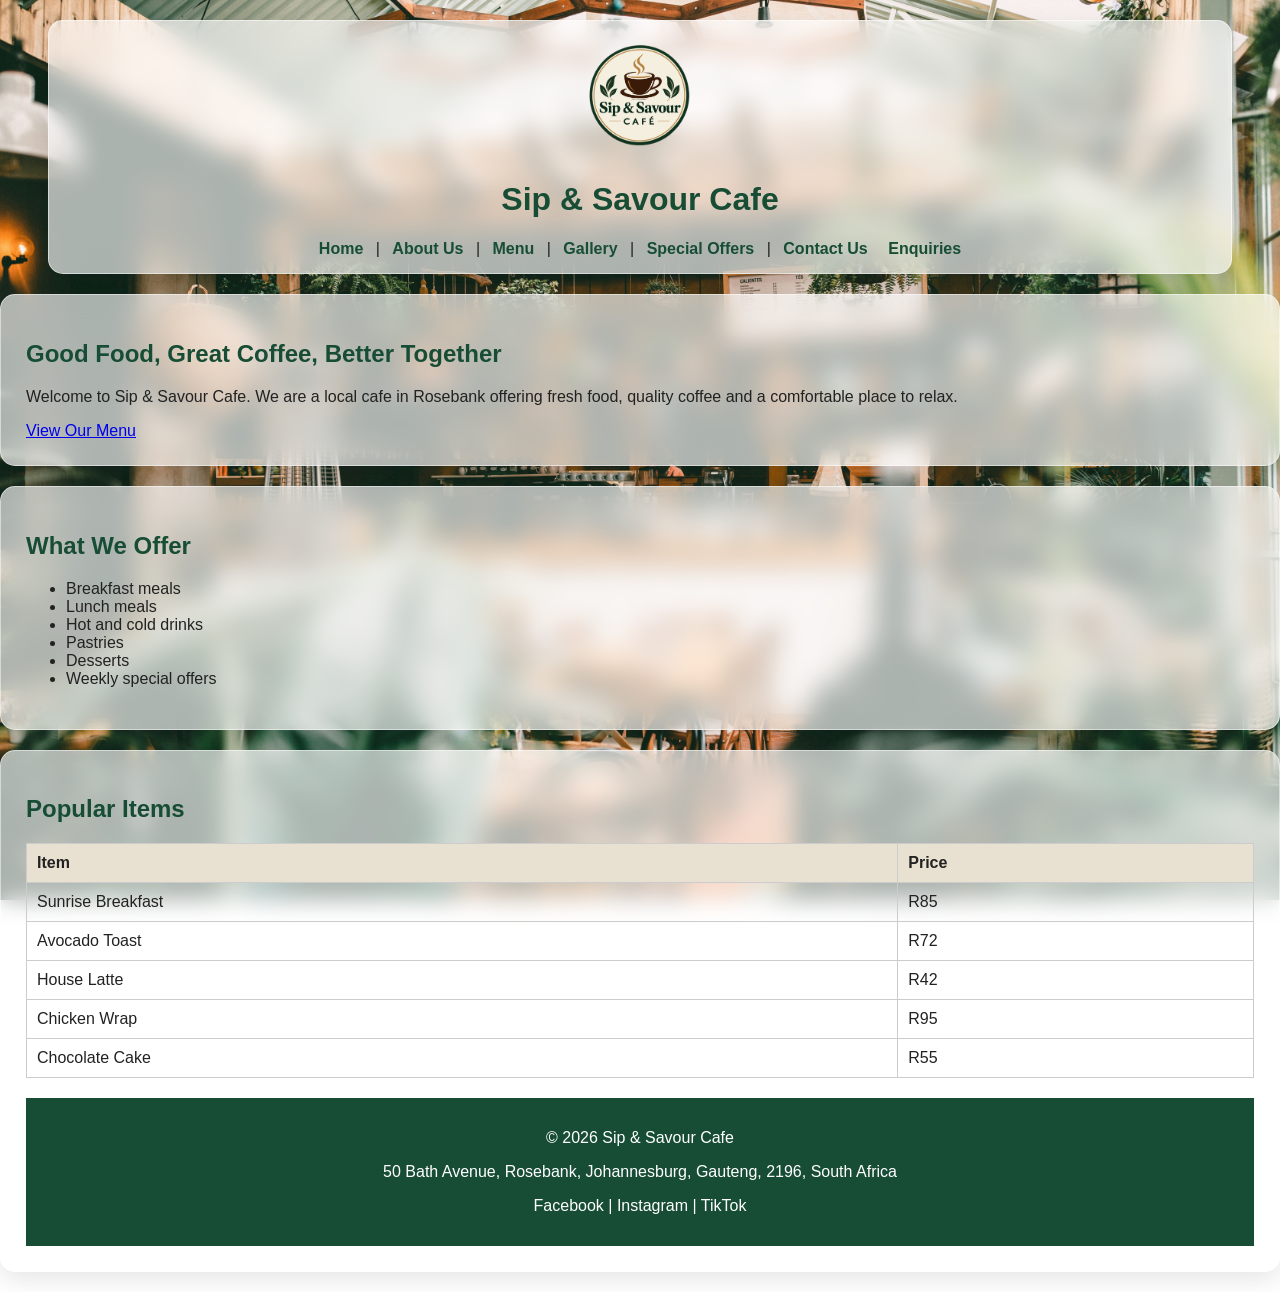
<file: Sip & Savour Cafe/index.html>
<!DOCTYPE html>
<html lang="en">
<head>
    <meta name="viewport" content="width=device-width, initial-scale=1.0">
    <meta name="description" content="Visit Sip & Savour Café in Rosebank, Johannesburg for coffee, breakfast, light lunches, pastries and desserts.">
    <meta name="keywords" content="Sip and Savour Cafe, Rosebank cafe, Johannesburg cafe, coffee, breakfast, desserts">
    <title>Sip & Savour Café | Coffee and Fresh Food in Rosebank</title>
    <meta name="viewport" content="width=device-width, initial-scale=1.0">
    <link rel="stylesheet" href="css/style.css">
</head>
<body>
    <header>
    <img src="images/logo.png" 
    alt="Sip & Savour Cafe Logo" 
    class="logo">

        <h1>Sip & Savour Cafe</h1>
        <nav>


            <a href="index.html">Home</a> |
            <a href="about.html">About Us</a> |
            <a href="menu.html">Menu</a> |
            <a href="gallery.html">Gallery</a> |
            <a href="offers.html">Special Offers</a> |
            <a href="contact.html">Contact Us</a>

            <a href="enquiry.html">Enquiries</a>
</nav>
    </header>


    <section class="section">
        <h2>Good Food, Great Coffee, Better Together</h2>
        <p>Welcome to Sip & Savour Cafe. We are a local cafe in Rosebank offering fresh food, quality coffee and a comfortable place to relax.</p>
        <a href="menu.html" class="button">View Our Menu</a>
    </section>

    <section class="section"> 
        <h2>What We Offer</h2>
        <ul>
            <li>Breakfast meals</li>
            <li>Lunch meals</li>
            <li>Hot and cold drinks</li>
            <li>Pastries</li>
            <li>Desserts</li>
            <li>Weekly special offers</li>
        </ul>
    </section>

    <section class="section">
        <h2>Popular Items</h2>
<table>
    <tr><th>Item</th><th>Price</th></tr>
    <tr><td>Sunrise Breakfast</td><td>R85</td></tr>
    <tr><td>Avocado Toast</td><td>R72</td></tr>
    <tr><td>House Latte</td><td>R42</td></tr>
    <tr><td>Chicken Wrap</td><td>R95</td></tr>
    <tr><td>Chocolate Cake</td><td>R55</td></tr>
</table>
   <body>
        <footer>
            <p>© 2026 Sip & Savour Cafe</p>
            <p>50 Bath Avenue, Rosebank, Johannesburg, Gauteng, 2196, South Africa</p>
            <p>Facebook | Instagram | TikTok</p>
        </footer>
       
        <script src="js/script.js"></script>
</body>
</html>
</file>
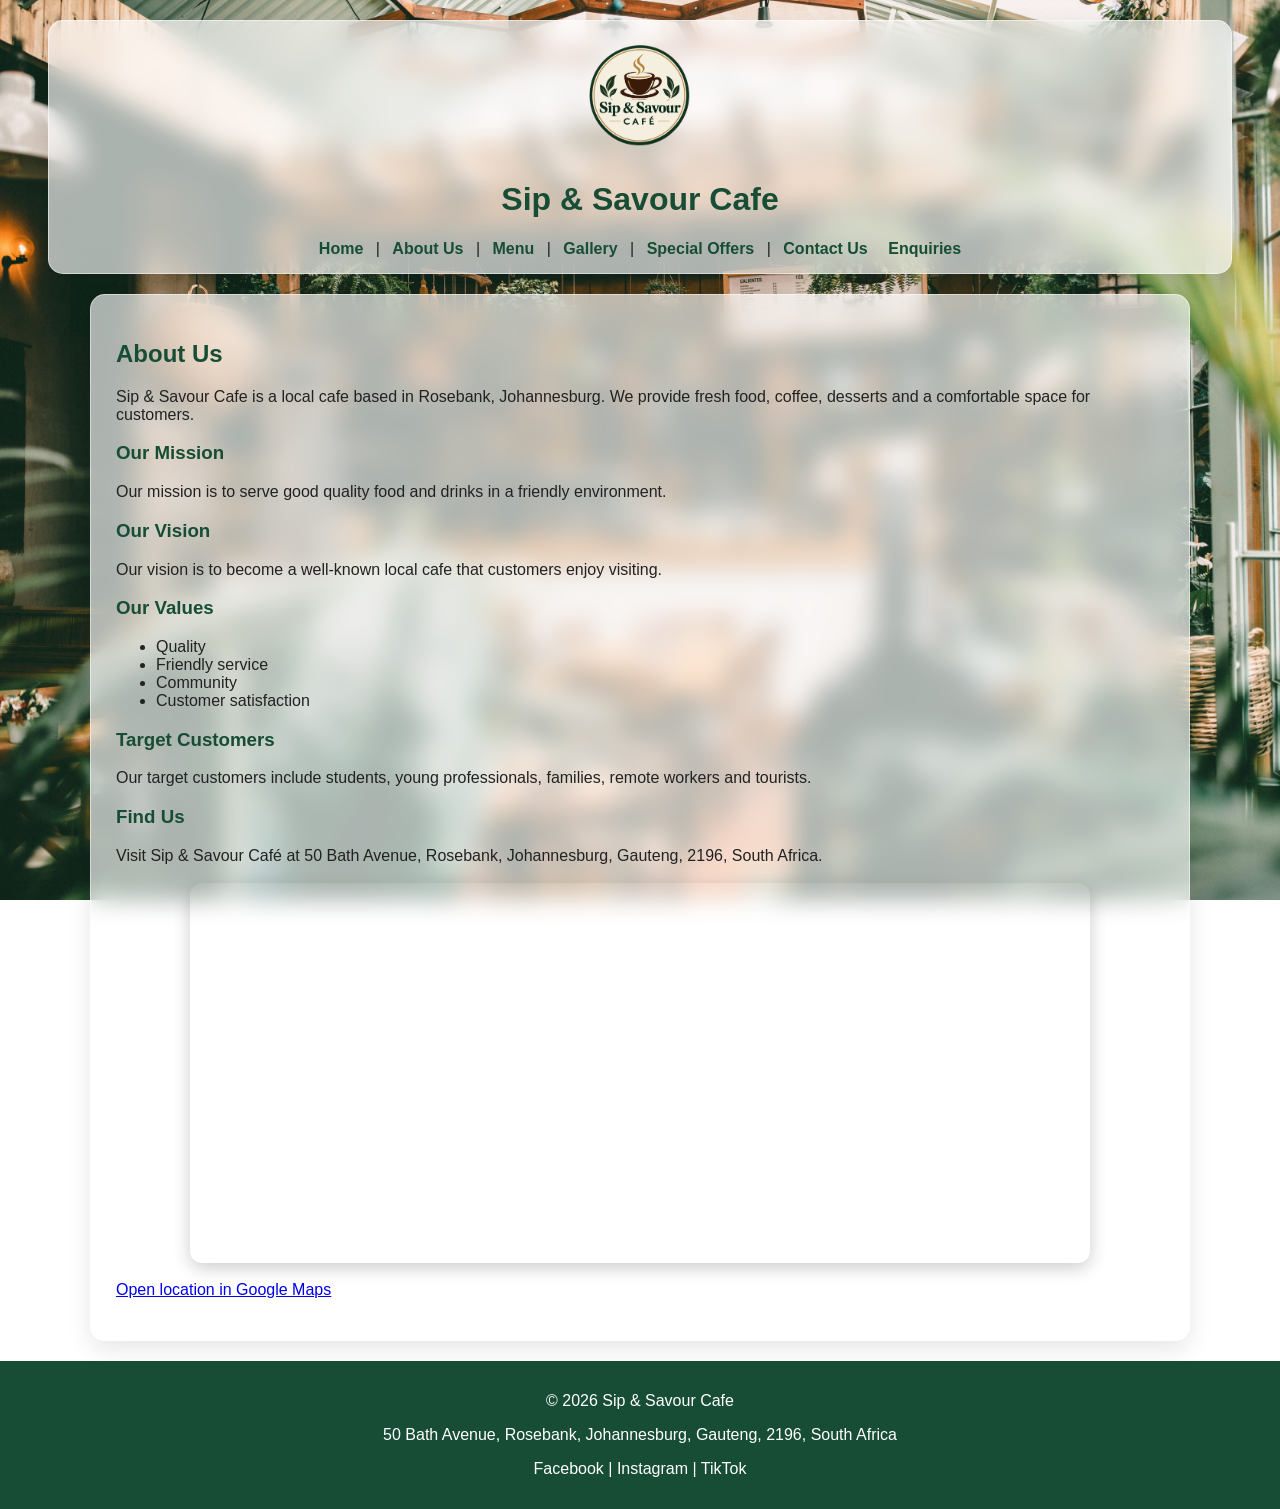
<file: Sip & Savour Cafe/about.html>
<!DOCTYPE html>
<html lang="en">
    <head>
    <meta name="viewport" content="width=device-width, initial-scale=1.0">
    <meta name="description" content="Learn about Sip & Savour Café, our mission, values and welcoming café in Rosebank, Johannesburg.">
    <meta name="keywords" content="Sip and Savour Cafe, Rosebank cafe, Johannesburg cafe, coffee, breakfast, desserts">
        <title>About Us | Sip & Savour Café Rosebank</title>
        <link rel="stylesheet" href="css/style.css">
    </head>
    <body>
        <header>
            
            <img src="images/logo.png" 
            alt="Sip & Savour Cafe Logo" 
            class="logo">
            <h1>Sip & Savour Cafe</h1>
            <nav>
                <a href="index.html">Home</a> |
                <a href="about.html">About Us</a> |
                <a href="menu.html">Menu</a> |
                <a href="gallery.html">Gallery</a> |
                <a href="offers.html">Special Offers</a> |
                <a href="contact.html">Contact Us</a>
                <a href="enquiry.html">Enquiries</a>
</nav>
        </header>
    <main>

        <section class="section"> 
            <h2>About Us</h2>
            <p>Sip & Savour Cafe is a local cafe based in Rosebank, Johannesburg. We provide fresh food, coffee, desserts and a comfortable space for customers.</p>
            
            <h3>Our Mission</h3>
            <p>Our mission is to serve good quality food and drinks in a friendly environment.</p>

            <h3>Our Vision</h3>
            <p>Our vision is to become a well-known local cafe that customers enjoy visiting.</p>

            <h3>Our Values</h3>
            <ul>
                <li>Quality</li>
                <li>Friendly service</li>
                <li>Community</li>
                <li>Customer satisfaction</li>
            </ul>

            <h3>Target Customers</h3>
<p>Our target customers include students, young professionals, families, remote workers and tourists.</p>

            <h3>Find Us</h3>
            <p>Visit Sip &amp; Savour Café at 50 Bath Avenue, Rosebank, Johannesburg, Gauteng, 2196, South Africa.</p>
            <div class="map-container">
                <iframe
                    title="Google Maps location for Sip & Savour Café, 50 Bath Avenue, Rosebank, Johannesburg"
                    src="https://maps.google.com/maps?q=50%20Bath%20Avenue%2C%20Rosebank%2C%20Johannesburg%2C%20Gauteng%2C%202196%2C%20South%20Africa&amp;output=embed"
                    loading="lazy"
                    referrerpolicy="no-referrer-when-downgrade"
                    allowfullscreen>
                </iframe>
            </div>
            <p><a href="https://www.google.com/maps/search/?api=1&amp;query=50%20Bath%20Avenue%2C%20Rosebank%2C%20Johannesburg%2C%20Gauteng%2C%202196%2C%20South%20Africa" target="_blank" rel="noopener noreferrer">Open location in Google Maps</a></p>
        </section>
    </main>
    <footer>

        <p>© 2026 Sip & Savour Cafe</p>
       <p>50 Bath Avenue, Rosebank, Johannesburg, Gauteng, 2196, South Africa</p>
        <p>Facebook | Instagram | TikTok</p>
    </footer>
    <script src="js/script.js"></script>
</body>
</html>
</file>
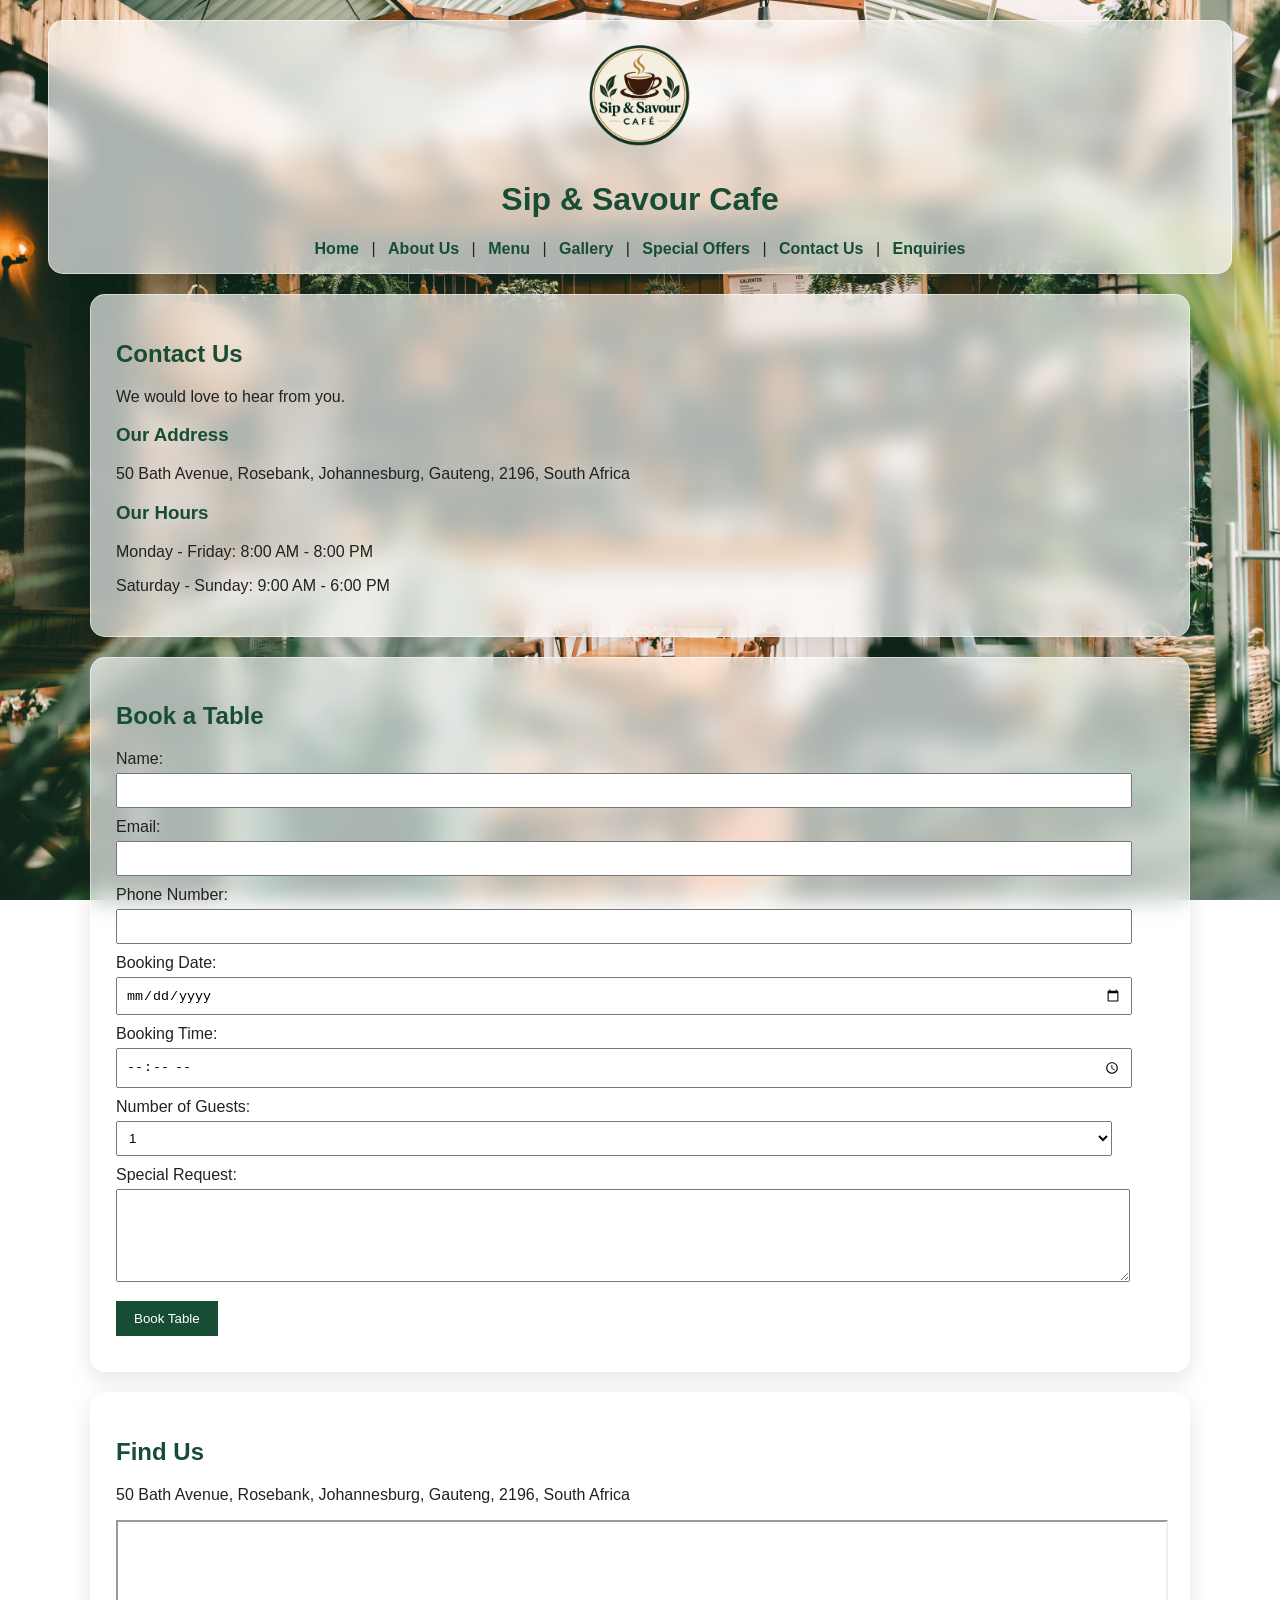
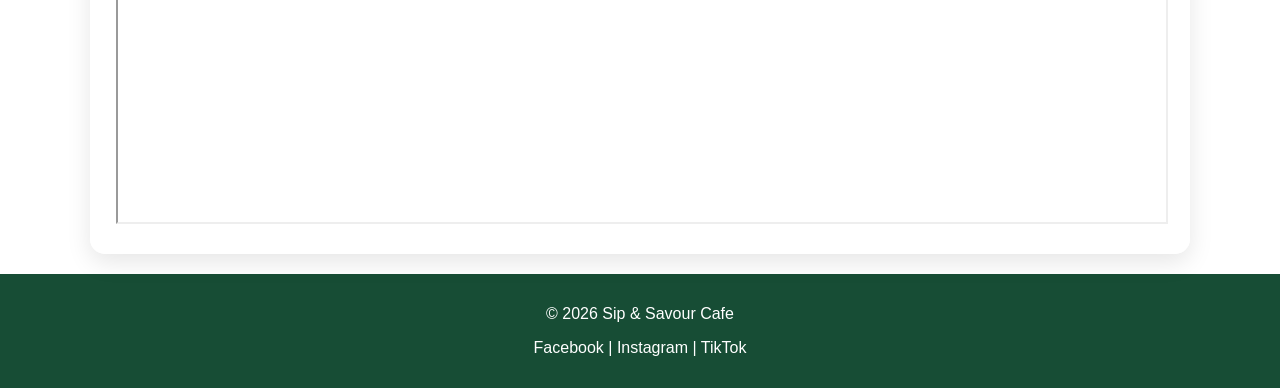
<file: Sip & Savour Cafe/contact.html>
<!DOCTYPE html>
<html lang="en">

<head>
    <meta charset="UTF-8">
    <meta name="viewport" content="width=device-width, initial-scale=1.0">
    <meta name="description" content="Contact Sip & Savour Cafe in Rosebank, Johannesburg, for questions and table bookings.">
    <title>Contact Us - Sip & Savour Cafe</title>
    <link rel="stylesheet" href="css/style.css">
</head>

<body>

<header>
    <img src="images/logo.png"
         alt="Sip & Savour Cafe Logo"
         class="logo">

    <h1>Sip & Savour Cafe</h1>

    <nav>
        <a href="index.html">Home</a> |
        <a href="about.html">About Us</a> |
        <a href="menu.html">Menu</a> |
        <a href="gallery.html">Gallery</a> |
        <a href="offers.html">Special Offers</a> |
        <a href="contact.html">Contact Us</a> |
        <a href="enquiry.html">Enquiries</a>
    </nav>
</header>

<main>

    <section class="section">
        <h2>Contact Us</h2>
        <p>We would love to hear from you.</p>

        <h3>Our Address</h3>
        <p>50 Bath Avenue, Rosebank, Johannesburg, Gauteng, 2196, South Africa</p>

        <h3>Our Hours</h3>
        <p>Monday - Friday: 8:00 AM - 8:00 PM</p>
        <p>Saturday - Sunday: 9:00 AM - 6:00 PM</p>
    </section>

    <section class="section">
        <h2>Book a Table</h2>

        <form id="bookingForm">

            <label for="name">Name:</label><br>
            <input type="text" id="name" name="name" required>
            <br>

            <label for="email">Email:</label><br>
            <input type="email" id="email" name="email" required>
            <br>

            <label for="phone">Phone Number:</label><br>
            <input type="tel" id="phone" name="phone" required>
            <br>

            <label for="date">Booking Date:</label><br>
            <input type="date" id="date" name="date" required>
            <br>

            <label for="time">Booking Time:</label><br>
            <input type="time" id="time" name="time" required>
            <br>

            <label for="guests">Number of Guests:</label><br>
            <select id="guests" name="guests" required>
                <option value="1">1</option>
                <option value="2">2</option>
                <option value="3">3</option>
                <option value="4">4</option>
                <option value="5">5</option>
                <option value="6">6</option>
            </select>
            <br>

            <label for="request">Special Request:</label><br>
            <textarea id="request" name="request" rows="5"></textarea>
            <br>

            <input type="submit" value="Book Table">

        </form>
    </section>

    <section class="section">
        <h2>Find Us</h2>
        <p>50 Bath Avenue, Rosebank, Johannesburg, Gauteng, 2196, South Africa</p>

        <iframe
            src="https://www.google.com/maps?q=50+Bath+Avenue,+Rosebank,+Johannesburg&output=embed"
            width="100%"
            height="300"
            title="Sip & Savour Cafe Location">
        </iframe>
    </section>

</main>

<footer>
    <p>© 2026 Sip & Savour Cafe</p>
    <p>Facebook | Instagram | TikTok</p>
</footer>

<script src="js/script.js"></script>

</body>
</html>
</file>
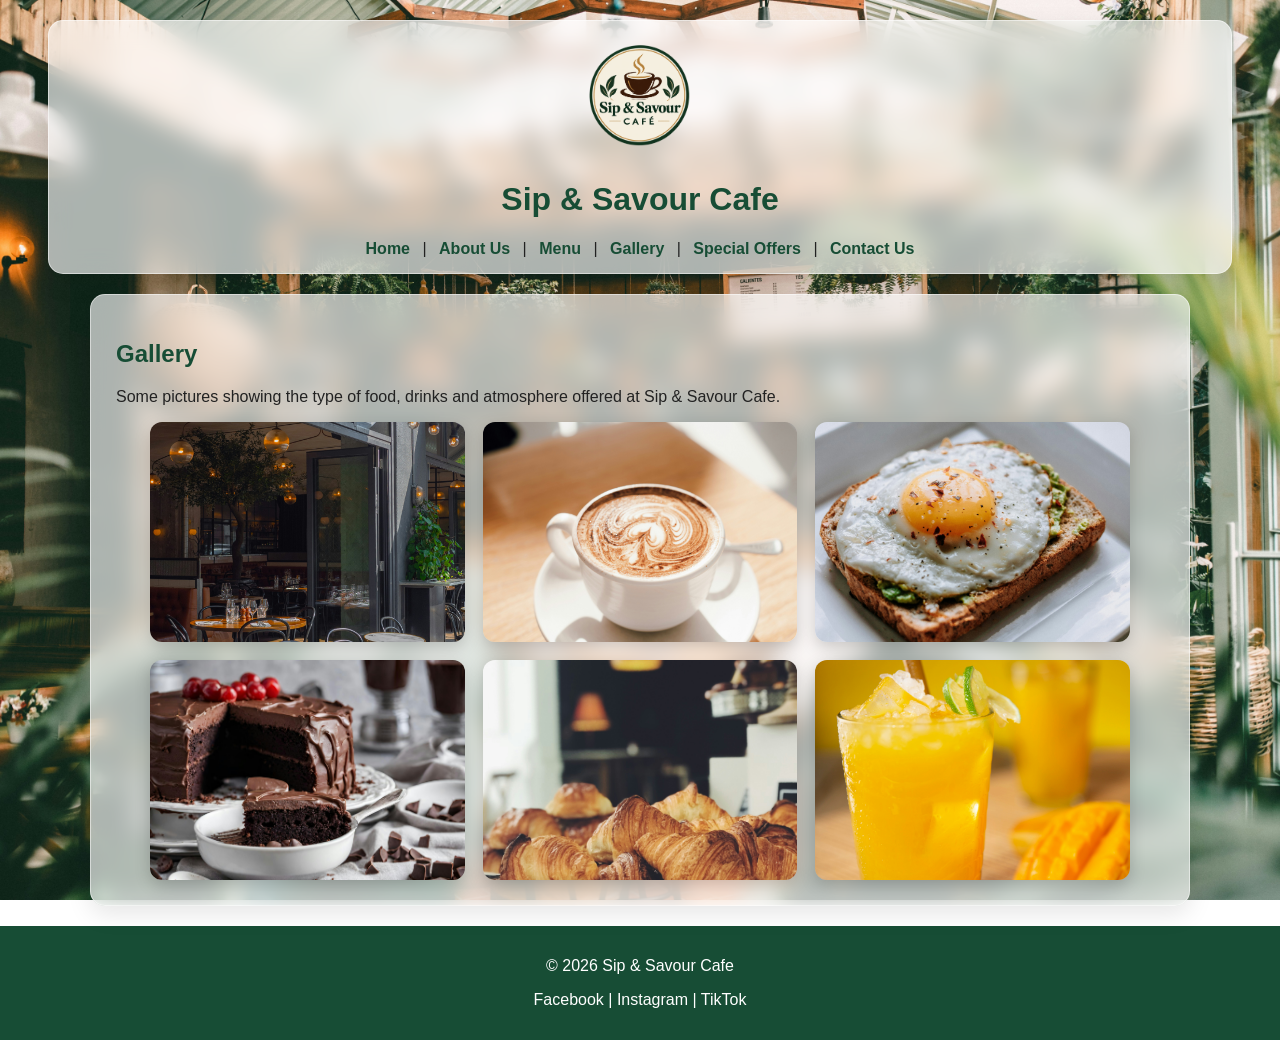
<file: Sip & Savour Cafe/gallery.html>
<!DOCTYPE html>
<html>
<head>
    <title>Gallery - Sip & Savour Cafe</title>
    <link rel="stylesheet" href="css/style.css">
</head>

<body>
<header>
    <img src="images/logo.png" 
    alt="Sip & Savour Cafe logo" 
    class="logo">

    <h1>Sip & Savour Cafe</h1>
    <nav>
        <a href="index.html">Home</a> |
        <a href="about.html">About Us</a> |
        <a href="menu.html">Menu</a> |
        <a href="gallery.html">Gallery</a> |
        <a href="offers.html">Special Offers</a> |
        <a href="contact.html">Contact Us</a>
    </nav>
</header>

<main>

<section class="section">
    <h2>Gallery</h2>
    <p>Some pictures showing the type of food, drinks and atmosphere offered at Sip & Savour Cafe.</p>

    <div class="gallery">
        <img src="images/cafe.jpg" 
        alt="Cafe interior">

        <img src="images/coffee.jpg" 
        alt="Cup of coffee">

        <img src="images/breakfast.jpg" 
        alt="Cafe breakfast">

        <img src="images/cake.jpg" 
        alt="Chocolate cake">

        <img src="images/pastry.jpg" 
        alt="Croissant pastry">

        <img src="images/drink.jpg" 
        alt="Fresh cafe drink">
    </div>
</section>

</main>
<footer>
    <p>© 2026 Sip & Savour Cafe</p>
    <p>Facebook | Instagram | TikTok</p>
</footer>
 
</body>
</html>
</file>
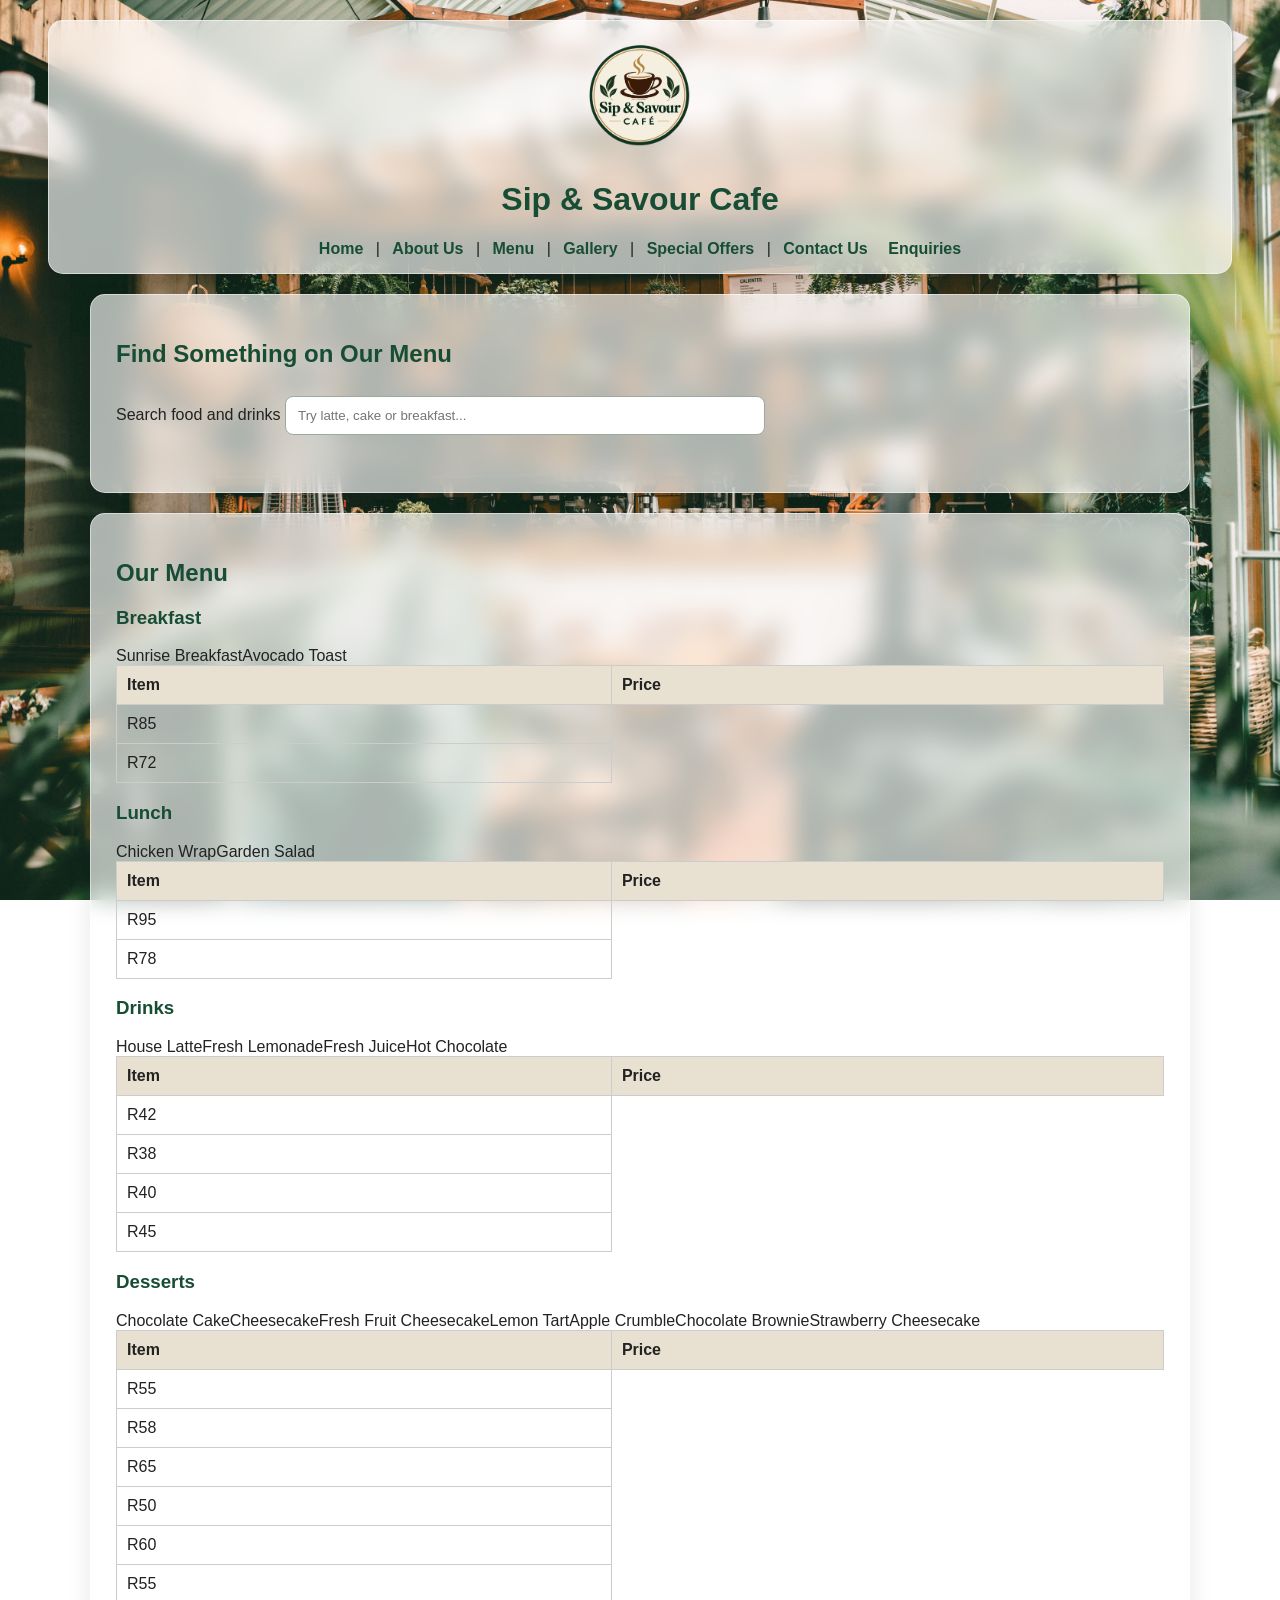
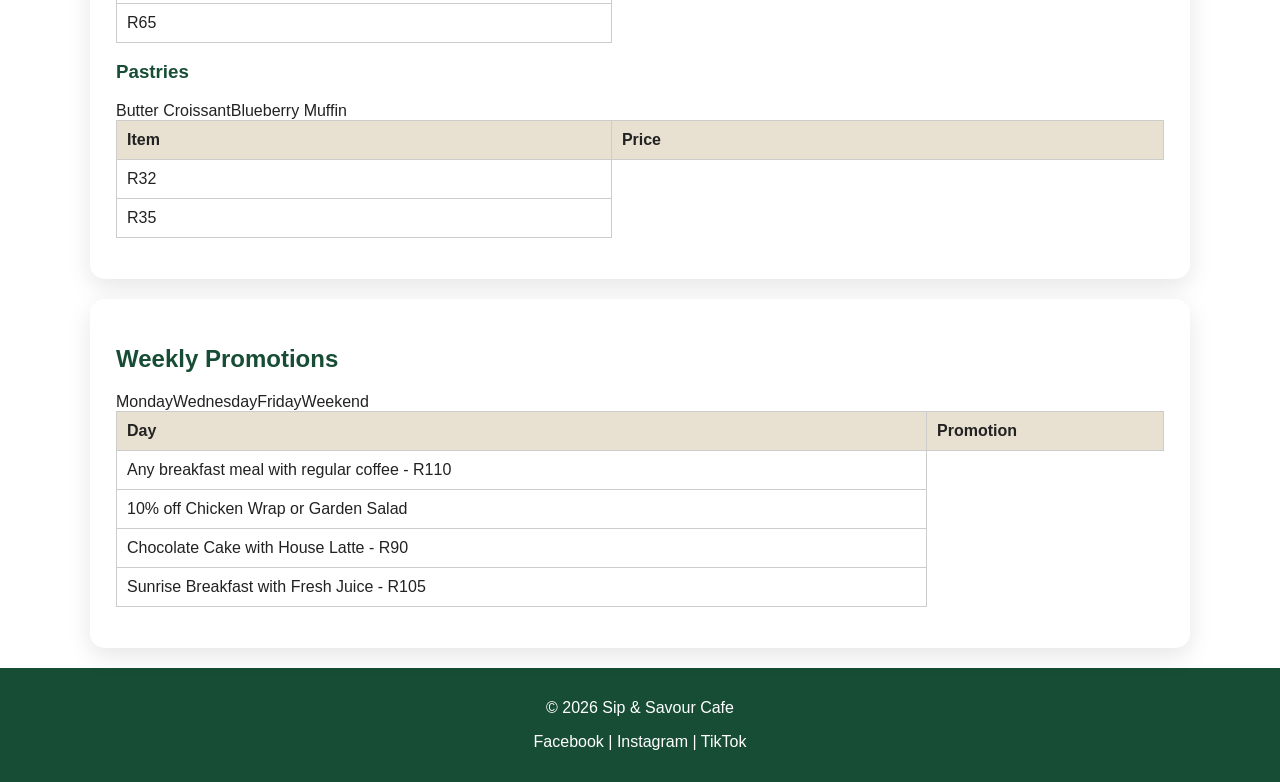
<file: Sip & Savour Cafe/menu.html>
<!DOCTYPE html>
<html lang="en">
<head>
    <meta name="viewport" content="width=device-width, initial-scale=1.0">
    <meta name="description" content="Explore breakfast, lunch, coffee, drinks, pastries and desserts at Sip & Savour Café in Rosebank.">
    <meta name="keywords" content="Sip and Savour Cafe, Rosebank cafe, Johannesburg cafe, coffee, breakfast, desserts">
    <title>Menu | Sip & Savour Café Rosebank</title>
    <link rel="stylesheet" href="css/style.css">
</head>

<body>
<header>
    <img src="images/logo.png" 
    alt="Sip & Savour Cafe logo" 
    class="logo">

    <h1>Sip & Savour Cafe</h1>
    <nav>
        <a href="index.html">Home</a> |
        <a href="about.html">About Us</a> |
        <a href="menu.html">Menu</a> |
        <a href="gallery.html">Gallery</a> |
        <a href="offers.html">Special Offers</a> |
        <a href="contact.html">Contact Us</a>
        <a href="enquiry.html">Enquiries</a>
</nav>

</header>
<main>

        <div class="section">
            <h2>Find Something on Our Menu</h2>
            <label for="menuSearch">Search food and drinks</label>
            <input type="search" id="menuSearch" placeholder="Try latte, cake or breakfast..." aria-label="Search menu items">
            <p id="noResults" aria-live="polite"></p>
        </div>


<section class="section">
    <h2>Our Menu</h2>

    <h3>Breakfast</h3>
    <table>
        <tr><th>Item</th><th>Price</th></tr>
        <tr data-menu-item<td>Sunrise Breakfast</td><td>R85</td></tr>
        <tr data-menu-item<td>Avocado Toast</td><td>R72</td></tr>
    </table>

    <h3>Lunch</h3>
    <table>
        <tr><th>Item</th><th>Price</th></tr>
        <tr data-menu-item<td>Chicken Wrap</td><td>R95</td></tr>
        <tr data-menu-item<td>Garden Salad</td><td>R78</td></tr>
    </table>

    <h3>Drinks</h3>
    <table>
        <tr><th>Item</th><th>Price</th></tr>
        <tr data-menu-item<td>House Latte</td><td>R42</td></tr>
        <tr data-menu-item<td>Fresh Lemonade</td><td>R38</td></tr>
        <tr data-menu-item<td>Fresh Juice</td><td>R40</td></tr>
        <tr data-menu-item<td>Hot Chocolate</td><td>R45</td></tr>
    </table>

    <h3>Desserts</h3>
    <table>
        <tr><th>Item</th><th>Price</th></tr>
        <tr data-menu-item<td>Chocolate Cake</td><td>R55</td></tr>
        <tr data-menu-item<td>Cheesecake</td><td>R58</td></tr>
        <tr data-menu-item<td>Fresh Fruit Cheesecake</td><td>R65</td></tr>
        <tr data-menu-item<td>Lemon Tart</td><td>R50</td></tr>
        <tr data-menu-item<td>Apple Crumble</td><td>R60</td></tr>
        <tr data-menu-item<td>Chocolate Brownie</td><td>R55</td></tr>
        <tr data-menu-item<td>Strawberry Cheesecake</td><td>R65</td></tr>
    </table>

    <h3>Pastries</h3>
    <table>
        <tr><th>Item</th><th>Price</th></tr>
        <tr data-menu-item<td>Butter Croissant</td><td>R32</td></tr>
        <tr data-menu-item<td>Blueberry Muffin</td><td>R35</td></tr>
    </table>
</section>

<section class="section">
    <h2>Weekly Promotions</h2>
    <table>
        <tr><th>Day</th><th>Promotion</th></tr>
        <tr data-menu-item<td>Monday</td><td>Any breakfast meal with regular coffee - R110</td></tr>
        <tr data-menu-item<td>Wednesday</td><td>10% off Chicken Wrap or Garden Salad</td></tr>
        <tr data-menu-item<td>Friday</td><td>Chocolate Cake with House Latte - R90</td></tr>
        <tr data-menu-item<td>Weekend</td><td>Sunrise Breakfast with Fresh Juice - R105</td></tr>
    </table>
</section>

</main>
<footer>
    <p>© 2026 Sip & Savour Cafe</p>
    <p>Facebook | Instagram | TikTok</p>
</footer>
    <script src="js/script.js"></script>
</body>
</html>
</file>
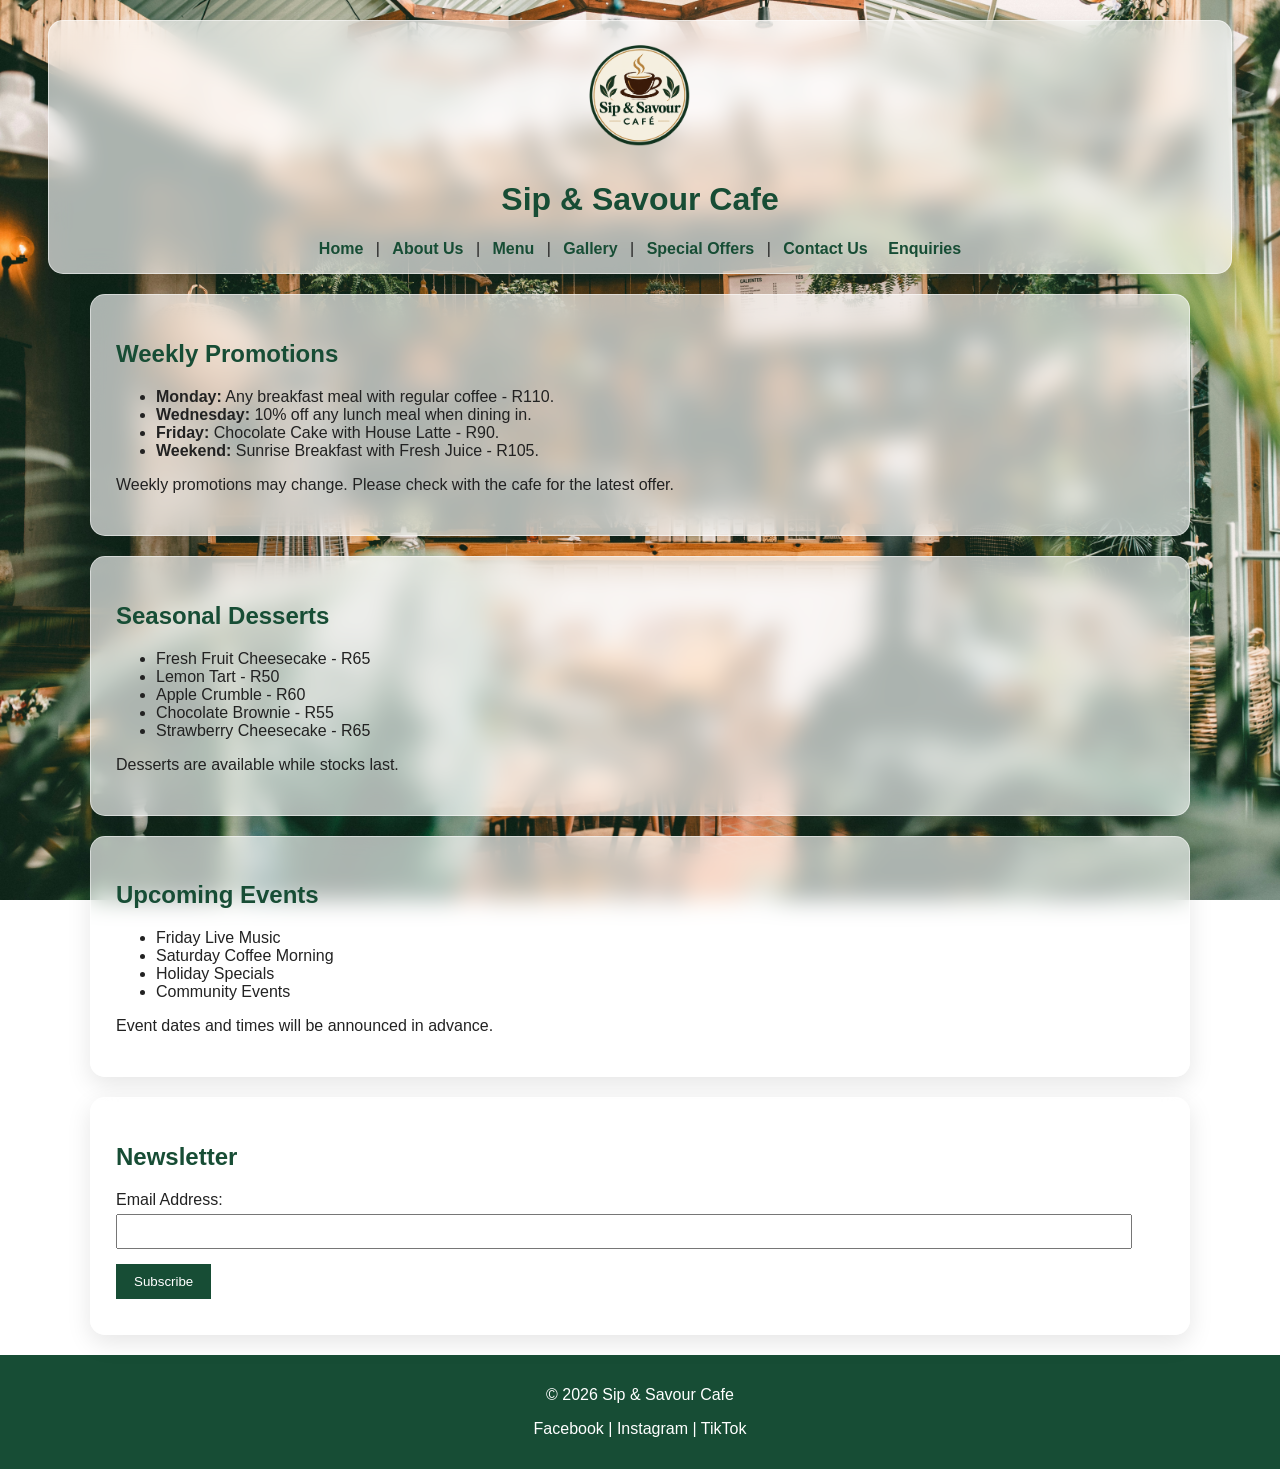
<file: Sip & Savour Cafe/offers.html>
<!DOCTYPE html>
<html lang="en">
<head>
    <meta name="viewport" content="width=device-width, initial-scale=1.0">
    <meta name="description" content="See weekly promotions, seasonal desserts and events at Sip & Savour Café in Rosebank.">
    <meta name="keywords" content="Sip and Savour Cafe, Rosebank cafe, Johannesburg cafe, coffee, breakfast, desserts">
    <title>Special Offers | Sip & Savour Café Rosebank</title>
    <link rel="stylesheet" href="css/style.css">
</head>

<body>
<header>
    <img src="images/logo.png" 
    alt="Sip & Savour Cafe logo" 
    class="logo">

    <h1>Sip & Savour Cafe</h1>
    <nav>
        <a href="index.html">Home</a> |
        <a href="about.html">About Us</a> |
        <a href="menu.html">Menu</a> |
        <a href="gallery.html">Gallery</a> |
        <a href="offers.html">Special Offers</a> |
        <a href="contact.html">Contact Us</a>
        <a href="enquiry.html">Enquiries</a>
</nav>
</header>

<main>

<section class="section">
    <h2>Weekly Promotions</h2>
    <ul>
        <li><b>Monday:</b> Any breakfast meal with regular coffee - R110.</li>
        <li><b>Wednesday:</b> 10% off any lunch meal when dining in.</li>
        <li><b>Friday:</b> Chocolate Cake with House Latte - R90.</li>
        <li><b>Weekend:</b> Sunrise Breakfast with Fresh Juice - R105.</li>
    </ul>
    <p>Weekly promotions may change. Please check with the cafe for the latest offer.</p>
</section>

<section class="section">
    <h2>Seasonal Desserts</h2>
    <ul>
        <li>Fresh Fruit Cheesecake - R65</li>
        <li>Lemon Tart - R50</li>
        <li>Apple Crumble - R60</li>
        <li>Chocolate Brownie - R55</li>
        <li>Strawberry Cheesecake - R65</li>
    </ul>
    <p>Desserts are available while stocks last.</p>
</section>

<section class="section">
    <h2>Upcoming Events</h2>
    <ul>
        <li>Friday Live Music</li>
        <li>Saturday Coffee Morning</li>
        <li>Holiday Specials</li>
        <li>Community Events</li>
    </ul>
    <p>Event dates and times will be announced in advance.</p>
</section>

<section class="section">
    <h2>Newsletter</h2>
    <form>
        <label>Email Address:</label><br>
        <input type="email" name="email">
        <input type="submit" value="Subscribe">
    </form>
</section>

</main>
<footer>
    <p>© 2026 Sip & Savour Cafe</p>
    <p>Facebook | Instagram | TikTok</p>
</footer>
    <script src="js/script.js"></script>
</body>
</html>
</file>
<file: Sip & Savour Cafe/css/style.css>
body {
 margin: 0;
    font-family: Arial, sans-serif;
    color: #222;

  background-image: url('../images/cafe-background.jpg');
  background-size: cover;
  background-position: center;
  background-attachment: fixed;
}


header {
    width: 90%;
    margin: 20px auto;
    padding: 15px;
    text-align: center;
    border-radius: 15px;
    
    
    background: rgba(255, 255, 255, 0.65); 
    backdrop-filter: blur(12px); 
    -webkit-backdrop-filter: blur(12px); 
    border: 1px solid rgba(255, 255, 255, 0.5); 
    box-shadow: 0 8px 25px rgba(0, 0, 0, 0.1); 
}


.hero {
    min-height: 100vh;
    background-image: 
        linear-gradient(rgba(0, 0, 0, 0.45), rgba(0, 0, 0, 0.45)),
        url("cafe-background.jpg");
    background-size: cover;
    background-position: center;
    background-repeat: no-repeat;

    display: flex;
    align-items: center;
    justify-content: center;
    text-align: center;
    color: white;
}


.logo {
    width: 120px;
    height: 120px;
} 

 
nav a {
    text-decoration: none;
    color: #174d35;
    margin: 0 8px;
    font-weight: bold;
}

nav a:hover {
    text-decoration: underline;
    color: #ffffff;
    transform: scale(1.05);
    display:inline-block;
    transition: 0.2s;
}

 
main {
    width: 88%;
    margin: 20px auto;
    max-width: 1100px;
}

.section {
   padding: 25px;
    margin-bottom: 20px;
    border-radius: 15px;
    
    
    background: rgba(255, 255, 255, 0.65); 
    backdrop-filter: blur(12px); 
    -webkit-backdrop-filter: blur(12px); 
    border: 1px solid rgba(255, 255, 255, 0.5); 
    box-shadow: 0 8px 25px rgba(0, 0, 0, 0.1); 
}

h1, h2, h3 {
    color: #174d35;
}


button { 
    display: inline-block;
    background-color: #174d35;
    color: white;
    padding: 10px 18px;
    text-decoration: none;
    border-radius: 5px;
} 


table {
    width: 100%;
    border-collapse: collapse;
    margin-bottom: 15px;
}

th, td {
    border: 1px solid #ccc;
    padding: 10px;
    text-align: left;
}

th {
    background-color: #e8e0d0
}



.gallery img {
    width: 30%;
    min-width: 200px;
    height: 190px;
    object-fit: cover;
    border-radius: 8px; 
    
    
    transition: transform 0.3s ease, box-shadow 0.3s ease;
    cursor: pointer; 
}


.gallery img:hover {
    transform: translateY(-10px); 
    box-shadow: 0 15px 25px rgba(0, 0, 0, 0.2); 
}


.gallery img:active {
    transform: translateY(-4px); 
    box-shadow: 0 5px 10px rgba(0, 0, 0, 0.2); 
}


input, select, textarea {
    width: 95%;
    padding: 8px;
    margin-top: 5px;
    margin-bottom: 10px;
}

input[type="submit"] {
    width: auto;
    background-color: #174d35;
    color: white;
    border: none;
    padding: 10px 18px;
}


footer {
    background-color: #174d35;
    color: white;
    text-align: center;
    padding: 15px;
    margin-top: 20px;
}


@media (max-width: 768px) {
    
    header, main {
        width: 95%;
        margin: 10px auto; 
    }

    
    .logo {
        width: 90px;
        height: 90px;
    }

    
    nav a {
        display: inline-block;
        margin: 8px 10px;
        font-size: 15px;
    }

    
    header, .section {
        padding: 15px;
    }

    h1 {
        font-size: 26px;
    }

    
    .gallery img {
        width: 100%;
        margin-bottom: 10px;
    }

    
    table {
        display: block;
        overflow-x: auto; 
        white-space: nowrap;
    }
}






.gallery {
    display: flex;
    flex-wrap: wrap;
    justify-content: center;
    gap: 18px;
}

.gallery img {
    width: 30%;
    min-width: 200px;
    height: 220px;
    object-fit: cover;
    border-radius: 12px;
    box-shadow: 0 5px 16px rgba(0, 0, 0, 0.18);
    transition: transform 0.3s ease, box-shadow 0.3s ease, filter 0.3s ease;
    cursor: zoom-in;
}

.gallery img:hover,
.gallery img:focus {
    transform: translateY(-10px) scale(1.06);
    filter: brightness(1.05);
    box-shadow: 0 18px 32px rgba(0, 0, 0, 0.32);
    position: relative;
    z-index: 2;
}


.image-viewer {
    display: none;
    position: fixed;
    z-index: 9999;
    inset: 0;
    padding: 24px;
    background: rgba(14, 28, 20, 0.94);
    align-items: center;
    justify-content: center;
    flex-direction: column;
}

.image-viewer.is-open {
    display: flex;
}

.image-viewer img {
    max-width: min(90vw, 1100px);
    max-height: 78vh;
    object-fit: contain;
    border-radius: 12px;
    box-shadow: 0 10px 35px rgba(0, 0, 0, 0.45);
}

.viewer-caption {
    color: #fff;
    margin-top: 12px;
    text-align: center;
}

.viewer-controls {
    display: flex;
    gap: 12px;
    margin-top: 16px;
    flex-wrap: wrap;
    justify-content: center;
}

.viewer-controls button,
.image-viewer .viewer-close {
    background: #174d35;
    color: #fff;
    border: 1px solid rgba(255,255,255,.55);
    border-radius: 7px;
    padding: 10px 16px;
    cursor: pointer;
    font-weight: bold;
}

.image-viewer .viewer-close {
    position: absolute;
    top: 18px;
    right: 18px;
    background: #fff;
    color: #174d35;
}

.viewer-controls button:hover,
.image-viewer .viewer-close:hover {
    background: #d7b56d;
    color: #17251c;
}

#menuSearch {
    width: min(95%, 480px);
    padding: 11px 12px;
    border: 1px solid #9aab9e;
    border-radius: 8px;
    margin: 8px 0 16px;
}

.form-message {
    padding: 12px 14px;
    margin-top: 12px;
    border-radius: 8px;
    background: rgba(23, 77, 53, 0.1);
    border-left: 4px solid #174d35;
    color: #174d35;
}

.form-message.error {
    background: #fff0ed;
    border-left-color: #a62e1b;
    color: #7c2115;
}

@media (max-width: 768px) {
    .gallery img {
        width: 100%;
        min-width: 0;
        height: 220px;
    }
    .image-viewer {
        padding: 12px;
    }
    .image-viewer img {
        max-width: 96vw;
        max-height: 70vh;
    }
}



.map-container {
    width: 100%;
    max-width: 900px;
    margin: 18px auto;
    overflow: hidden;
    border-radius: 12px;
    box-shadow: 0 5px 18px rgba(0, 0, 0, 0.2);
}

.map-container iframe {
    display: block;
    width: 100%;
    height: 380px;
    border: 0;
}

@media (max-width: 600px) {
    .map-container iframe { height: 280px; }
}
</file>
